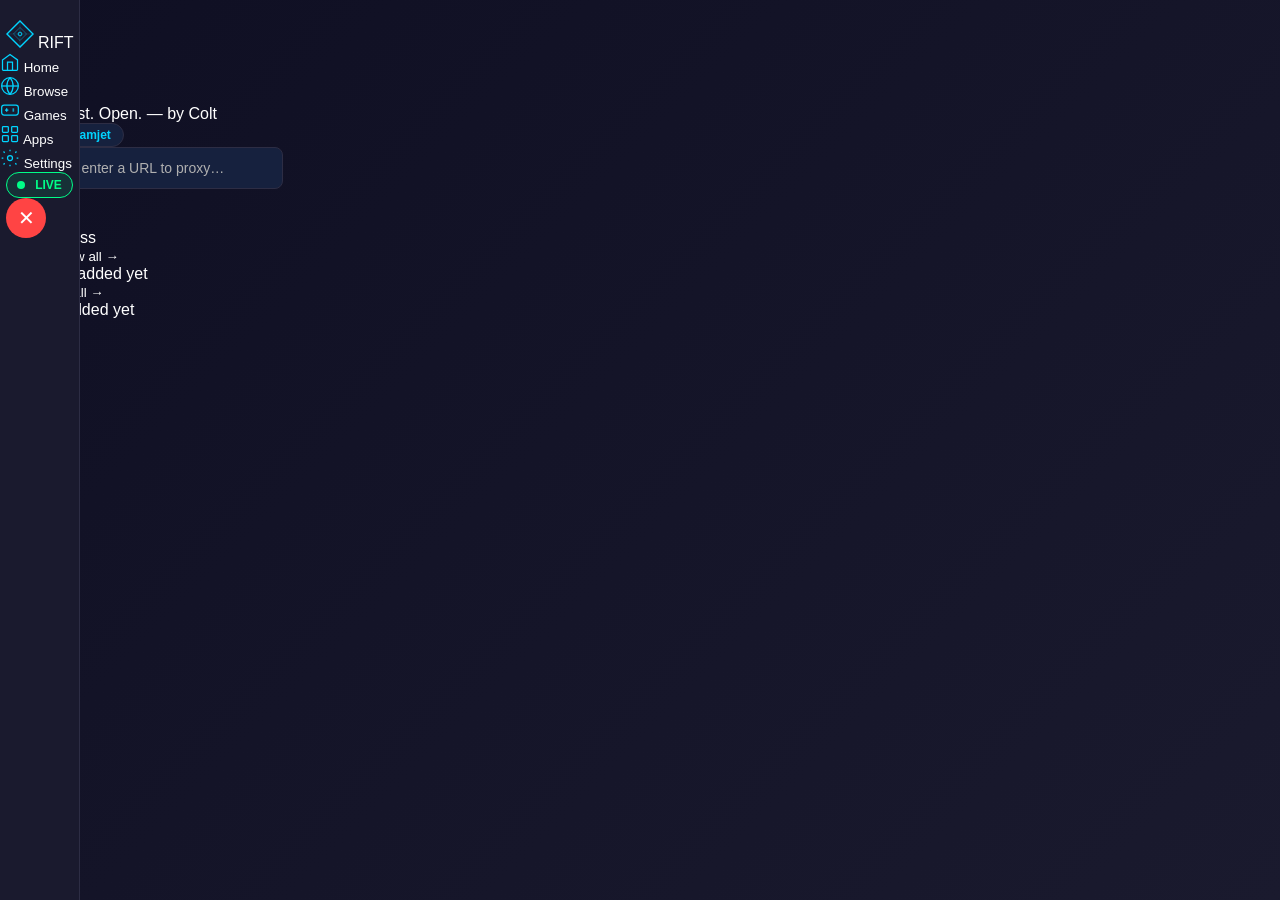
<file: static/rift-interface.html>
<!DOCTYPE html>
<html lang="en">
<head>
  <meta charset="UTF-8">
  <meta name="viewport" content="width=device-width, initial-scale=1.0, maximum-scale=1.0">
  <title>RIFT</title>
  <link rel="stylesheet" href="styles.css">
</head>
<body>

  <div id="rift-root">

    <!-- SIDEBAR -->
    <nav class="sidebar">
      <div class="sidebar-top">
        <div class="sidebar-logo" onclick="showHome()" title="RIFT Home">
          <svg width="28" height="28" viewBox="0 0 30 30" fill="none" xmlns="http://www.w3.org/2000/svg">
            <polygon points="15,1 29,15 15,29 1,15" stroke-width="1.5"/>
            <polygon points="15,8 22,15 15,22 8,15" opacity="0.4"/>
            <line x1="15" y1="1" x2="15" y2="29" stroke-width="0.5" opacity="0.3"/>
            <line x1="1" y1="15" x2="29" y2="15" stroke-width="0.5" opacity="0.3"/>
            <circle cx="15" cy="15" r="2"/>
          </svg>
          <span class="sidebar-wordmark">RIFT</span>
        </div>
      </div>

      <div class="sidebar-nav">
        <button class="nav-btn active" id="nav-home" onclick="showHome()" title="Home">
          <svg width="20" height="20" viewBox="0 0 24 24" fill="none" stroke="currentColor" stroke-width="1.5">
            <path d="M3 9.5L12 3l9 6.5V21a1 1 0 01-1 1H4a1 1 0 01-1-1V9.5z"/>
            <path d="M9 22V12h6v10"/>
          </svg>
          <span>Home</span>
        </button>

        <button class="nav-btn" id="nav-browse" onclick="showBrowse()" title="Browse">
          <svg width="20" height="20" viewBox="0 0 24 24" fill="none" stroke="currentColor" stroke-width="1.5">
            <circle cx="12" cy="12" r="10"/>
            <line x1="2" y1="12" x2="22" y2="12"/>
            <path d="M12 2a15.3 15.3 0 010 20M12 2a15.3 15.3 0 000 20"/>
          </svg>
          <span>Browse</span>
        </button>

        <button class="nav-btn" id="nav-games" onclick="showGames()" title="Games">
          <svg width="20" height="20" viewBox="0 0 24 24" fill="none" stroke="currentColor" stroke-width="1.5">
            <rect x="2" y="6" width="20" height="12" rx="3"/>
            <path d="M6 12h4M8 10v4M15 11h2M15 13h2"/>
          </svg>
          <span>Games</span>
        </button>

        <button class="nav-btn" id="nav-apps" onclick="showApps()" title="Apps">
          <svg width="20" height="20" viewBox="0 0 24 24" fill="none" stroke="currentColor" stroke-width="1.5">
            <rect x="3" y="3" width="7" height="7" rx="1"/>
            <rect x="14" y="3" width="7" height="7" rx="1"/>
            <rect x="3" y="14" width="7" height="7" rx="1"/>
            <rect x="14" y="14" width="7" height="7" rx="1"/>
          </svg>
          <span>Apps</span>
        </button>

        <button class="nav-btn" id="nav-settings" onclick="showSettings()" title="Settings">
          <svg width="20" height="20" viewBox="0 0 24 24" fill="none" stroke="currentColor" stroke-width="1.5">
            <circle cx="12" cy="12" r="3"/>
            <path d="M12 2v2M12 20v2M4.22 4.22l1.42 1.42M18.36 18.36l1.42 1.42M2 12h2M20 12h2M4.22 19.78l1.42-1.42M18.36 5.64l1.42-1.42"/>
          </svg>
          <span>Settings</span>
        </button>
      </div>

      <div class="sidebar-bottom">
        <div class="live-indicator" title="Proxy connected">
          <div class="live-dot"></div>
          <span>LIVE</span>
        </div>
        <button class="panic-btn" id="panic-btn" onclick="panicClose()" title="Panic — close tab">✕</button>
      </div>
    </nav>

    <!-- MAIN CONTENT -->
    <main class="main-content">

      <!-- HOME VIEW -->
      <div id="view-home" class="view rift-anim active">
        <div class="home-hero">
          <svg class="hero-logo" width="64" height="64" viewBox="0 0 30 30" fill="none" xmlns="http://www.w3.org/2000/svg">
            <polygon points="15,1 29,15 15,29 1,15" stroke-width="1.5"/>
            <polygon points="15,8 22,15 15,22 8,15" opacity="0.4"/>
            <line x1="15" y1="1" x2="15" y2="29" stroke-width="0.5" opacity="0.3"/>
            <line x1="1" y1="15" x2="29" y2="15" stroke-width="0.5" opacity="0.3"/>
            <circle cx="15" cy="15" r="2"/>
          </svg>
          <h1 class="hero-title">RIFT</h1>
          <p class="hero-sub">Private. Fast. Open. <span class="by-colt">— by Colt</span></p>

          <div class="search-box">
            <div class="search-tags">
              <span class="rift-tag">UV</span>
              <span class="rift-tag">Scramjet</span>
            </div>
            <div class="search-row">
              <input id="home-search" class="rift-input" placeholder="Search or enter a URL to proxy…" autocomplete="off">
              <button class="rift-btn-primary" onclick="proxySearch()">GO</button>
            </div>
          </div>
        </div>

        <div class="home-quick">
          <div class="section-header">
            <span class="section-title">Quick Access</span>
            <div class="section-line"></div>
          </div>
          <div class="quick-grid">
            <div class="quick-card" onclick="showGames()">
              <div class="quick-card-header">
                <span class="quick-card-title">Games</span>
                <button class="view-all-btn">View all →</button>
              </div>
              <div class="quick-card-empty">No games added yet</div>
            </div>
            <div class="quick-card" onclick="showApps()">
              <div class="quick-card-header">
                <span class="quick-card-title">Apps</span>
                <button class="view-all-btn">View all →</button>
              </div>
              <div class="quick-card-empty">No apps added yet</div>
            </div>
          </div>
        </div>

        <div class="recent-bar" id="recent-bar">
          <span class="recent-label">Recent:</span>
          <div class="recent-list" id="recent-list"></div>
        </div>
      </div>

      <!-- BROWSE VIEW -->
      <div id="view-browse" class="view rift-anim">
        <div class="top-bar">
          <span>BROWSE</span>
        </div>
        <div class="browse-search-row">
          <input id="browse-search" class="rift-input" placeholder="Enter URL or search…" autocomplete="off">
          <button class="rift-btn-primary" onclick="proxySearch()">GO</button>
        </div>
        <div class="browse-content" id="browse-content">
          <div class="browse-placeholder">
            <div class="status-dot idle"></div>
            <div class="status-label">No active session</div>
            <div class="status-sub">Enter a URL above to start browsing</div>
          </div>
        </div>
      </div>

      <!-- GAMES VIEW -->
      <div id="view-games" class="view rift-anim">
        <div class="top-bar">
          <span>GAMES</span>
          <input class="rift-input search-bar" id="games-search" placeholder="Search games…">
        </div>
        <div class="grid-area" id="games-grid">
          <div class="empty-state">
            <div class="empty-icon">◯</div>
            <div class="empty-label">No games yet</div>
            <div class="empty-sub">Games will appear here once added</div>
          </div>
        </div>
      </div>

      <!-- APPS VIEW -->
      <div id="view-apps" class="view rift-anim">
        <div class="top-bar">
          <span>APPS</span>
          <input class="rift-input search-bar" id="apps-search" placeholder="Search apps…">
        </div>
        <div class="grid-area" id="apps-grid">
          <div class="empty-state">
            <div class="empty-icon">◯</div>
            <div class="empty-label">No apps yet</div>
            <div class="empty-sub">Apps will appear here once added</div>
          </div>
        </div>
      </div>

      <!-- SETTINGS VIEW -->
      <div id="view-settings" class="view rift-anim">
        <div class="top-bar">
          <span>SETTINGS</span>
        </div>
        <div class="settings-body">

          <section class="rift-section">
            <div class="section-heading">Tab Cloaking</div>

            <div class="setting-row">
              <div class="setting-info">
                <label for="cloak-toggle">About:Blank Cloaking</label>
                <p>Opens proxy in an about:blank window to hide the URL</p>
              </div>
              <input id="cloak-toggle" type="checkbox" class="rift-toggle">
            </div>

            <div class="setting-row">
              <div class="setting-info">
                <label>Custom Tab Title</label>
                <p>Override the browser tab title to disguise the page</p>
              </div>
              <div class="setting-control">
                <input id="custom-title-input" class="rift-input" placeholder="e.g. Google Classroom">
                <button class="rift-btn-primary" onclick="applyCustomTitle()">APPLY</button>
              </div>
            </div>

            <div class="setting-row">
              <div class="setting-info">
                <label>Inspect Element</label>
                <p>Open DevTools in the proxied page</p>
              </div>
              <button class="rift-btn-secondary" onclick="openDevTools()">OPEN DEVTOOLS</button>
            </div>
          </section>

          <section class="rift-section">
            <div class="section-heading">Proxy Transport</div>
            <div class="setting-row">
              <div class="setting-info">
                <label>Transport Method</label>
                <p>Choose the proxy transport engine</p>
              </div>
              <select class="rift-select" id="transport-select">
                <option value="uv">Ultraviolet</option>
                <option value="scramjet">Scramjet</option>
                <option value="epoxy">Epoxy</option>
              </select>
            </div>
          </section>

          <section class="rift-section">
            <div class="section-heading">Panic Key</div>
            <div class="setting-row">
              <div class="setting-info">
                <label>Quick Escape Shortcut</label>
                <p>Press this key anywhere to instantly close RIFT</p>
              </div>
              <div class="setting-control">
                <input id="panic-key-input" class="rift-input small" placeholder="Key" readonly>
                <button class="rift-btn-secondary" onclick="capturePanicKey()">SET KEY</button>
                <button class="rift-btn-primary" onclick="savePanicKey()">SAVE</button>
              </div>
            </div>
            <div class="panic-note" id="panic-note">
              ⚠ Current panic key: <strong id="panic-key-display">Escape</strong> — hold for 0.5s or click ✕ in the sidebar to activate.
            </div>
          </section>

          <div class="settings-footer">
            RIFT v1.0 — Built by Colt — AGPL-3.0
          </div>
        </div>
      </div>

    </main>
  </div>

  <script src="rift.js"></script>
</body>
</html>
</file>
<file: static/styles.css>
/* RIFT - Web Proxy UI Styles */

* {
  margin: 0;
  padding: 0;
  box-sizing: border-box;
}

:root {
  --primary-color: #00d4ff;
  --secondary-color: #1a1a2e;
  --accent-color: #16213e;
  --text-primary: #ffffff;
  --text-secondary: #b0b0b0;
  --border-color: #2d2d44;
  --success-color: #00ff88;
  --danger-color: #ff4444;
  --transition-speed: 0.3s;
}

body {
  background: linear-gradient(135deg, #0f0f23 0%, #1a1a2e 100%);
  color: var(--text-primary);
  font-family: -apple-system, BlinkMacSystemFont, 'Segoe UI', Roboto, Oxygen, Ubuntu, Cantarell, sans-serif;
  overflow: hidden;
  height: 100vh;
}

/* LOGO & BRANDING */
svg {
  stroke: var(--primary-color);
  fill: none;
}

svg:hover {
  stroke: var(--text-primary);
  transition: stroke var(--transition-speed);
}

/* SIDEBAR */
.sidebar {
  position: fixed;
  left: 0;
  top: 0;
  width: 80px;
  height: 100vh;
  background: var(--secondary-color);
  border-right: 1px solid var(--border-color);
  display: flex;
  flex-direction: column;
  align-items: center;
  padding: 20px 0;
  z-index: 1000;
}

#rift-root {
  display: flex;
  height: 100vh;
}

/* MAIN CONTENT AREA */
#rift-root > div:last-child {
  flex: 1;
  margin-left: 80px;
  overflow-y: auto;
  display: flex;
  flex-direction: column;
}

/* NAVIGATION BUTTON */
.rift-nav-btn {
  background: none;
  border: none;
  cursor: pointer;
  color: var(--text-primary);
  font-size: 24px;
  padding: 10px;
  border-radius: 8px;
  transition: background var(--transition-speed), color var(--transition-speed);
}

.rift-nav-btn:hover {
  background: var(--accent-color);
  color: var(--primary-color);
}

/* INPUT FIELDS */
.rift-input {
  background: var(--accent-color);
  border: 1px solid var(--border-color);
  color: var(--text-primary);
  padding: 12px 16px;
  border-radius: 8px;
  font-size: 14px;
  width: 100%;
  transition: border-color var(--transition-speed), background var(--transition-speed);
}

.rift-input:focus {
  outline: none;
  border-color: var(--primary-color);
  background: rgba(0, 212, 255, 0.05);
}

.rift-input::placeholder {
  color: var(--text-secondary);
}

/* BUTTONS */
.rift-btn-primary {
  background: linear-gradient(135deg, var(--primary-color), #00a8cc);
  border: none;
  color: var(--secondary-color);
  padding: 12px 24px;
  border-radius: 8px;
  font-weight: bold;
  cursor: pointer;
  transition: transform var(--transition-speed), box-shadow var(--transition-speed);
  font-size: 14px;
}

.rift-btn-primary:hover {
  transform: translateY(-2px);
  box-shadow: 0 10px 20px rgba(0, 212, 255, 0.3);
}

.rift-btn-primary:active {
  transform: translateY(0);
  box-shadow: 0 5px 10px rgba(0, 212, 255, 0.2);
}

button {
  background: none;
  border: none;
  color: var(--text-primary);
  cursor: pointer;
  transition: color var(--transition-speed);
}

button:hover {
  color: var(--primary-color);
}

/* TAGS */
.rift-tag {
  display: inline-block;
  background: var(--accent-color);
  border: 1px solid var(--border-color);
  color: var(--primary-color);
  padding: 4px 12px;
  border-radius: 20px;
  font-size: 12px;
  font-weight: bold;
}

/* ANIMATIONS */
.rift-anim {
  animation: slideIn 0.5s ease-out;
}

@keyframes slideIn {
  from {
    opacity: 0;
    transform: translateY(20px);
  }
  to {
    opacity: 1;
    transform: translateY(0);
  }
}

@keyframes fadeIn {
  from { opacity: 0; }
  to { opacity: 1; }
}

/* TOP BAR */
.top-bar {
  background: var(--accent-color);
  border-bottom: 1px solid var(--border-color);
  padding: 20px;
  font-size: 18px;
  font-weight: bold;
  display: flex;
  justify-content: space-between;
  align-items: center;
}

.top-bar span {
  letter-spacing: 2px;
  color: var(--primary-color);
}

.search-bar {
  width: 300px;
}

/* SECTIONS */
.rift-section {
  border: 1px solid var(--border-color);
  border-radius: 8px;
  padding: 20px;
  margin: 15px;
  background: rgba(0, 212, 255, 0.02);
}

.setting-row {
  margin: 15px 0;
  padding: 10px 0;
  border-bottom: 1px solid var(--border-color);
}

.setting-row:last-child {
  border-bottom: none;
}

.setting-row label {
  display: block;
  font-weight: bold;
  margin-bottom: 5px;
  color: var(--primary-color);
}

.setting-row p {
  font-size: 12px;
  color: var(--text-secondary);
  margin-bottom: 10px;
}

.setting-row div {
  display: flex;
  gap: 10px;
}

.setting-row input[type="checkbox"] {
  width: 20px;
  height: 20px;
  cursor: pointer;
  accent-color: var(--primary-color);
}

/* GRID CARDS */
.grid-card {
  background: var(--accent-color);
  border: 1px solid var(--border-color);
  border-radius: 8px;
  padding: 20px;
  margin: 15px;
  min-height: 150px;
  transition: transform var(--transition-speed), box-shadow var(--transition-speed);
  cursor: pointer;
}

.grid-card:hover {
  transform: translateY(-5px);
  box-shadow: 0 10px 30px rgba(0, 212, 255, 0.2);
  border-color: var(--primary-color);
}

.grid-card.wide {
  min-height: 200px;
}

/* STATUS INDICATOR */
div[title="Proxy connected"] {
  display: flex;
  align-items: center;
  gap: 10px;
  padding: 5px 10px;
  border-radius: 20px;
  background: rgba(0, 255, 136, 0.1);
  border: 1px solid var(--success-color);
}

div[title="Proxy connected"] div {
  width: 8px;
  height: 8px;
  background: var(--success-color);
  border-radius: 50%;
  animation: pulse 2s infinite;
}

div[title="Proxy connected"] span {
  color: var(--success-color);
  font-size: 12px;
  font-weight: bold;
}

@keyframes pulse {
  0%, 100% { opacity: 1; }
  50% { opacity: 0.5; }
}

/* PANIC BUTTON */
button[title="Panic — close tab"] {
  width: 40px;
  height: 40px;
  display: flex;
  align-items: center;
  justify-content: center;
  background: var(--danger-color);
  color: white;
  border-radius: 50%;
  font-size: 20px;
  transition: background var(--transition-speed), transform var(--transition-speed);
}

button[title="Panic — close tab"]:hover {
  background: #ff2222;
  transform: scale(1.1);
}

/* SEARCH GLOW */
.rift-search-glow {
  background: linear-gradient(135deg, rgba(0, 212, 255, 0.1), rgba(0, 212, 255, 0.05));
  border: 2px solid var(--primary-color);
  border-radius: 12px;
  padding: 20px;
  margin-top: 20px;
}

.rift-search-glow div {
  display: flex;
  gap: 10px;
  margin-bottom: 10px;
  align-items: center;
}

.rift-search-glow input {
  width: 100%;
}

.rift-search-glow button {
  margin-top: 10px;
}

/* QUICK ACCESS */
div > div > span:has-text("Quick Access") {
  font-size: 16px;
  font-weight: bold;
  color: var(--primary-color);
  margin-bottom: 20px;
}

/* CONTENT SECTIONS */
div.rift-anim {
  display: none;
  animation: fadeIn var(--transition-speed);
}

div.rift-anim.active {
  display: block;
  animation: slideIn var(--transition-speed);
}

/* NO RESULTS */
div > div:has-text("No results"),
div > div:has-text("No active session") {
  text-align: center;
  padding: 40px 20px;
  color: var(--text-secondary);
}

/* RESPONSIVE */
@media (max-width: 768px) {
  .sidebar {
    width: 60px;
    padding: 10px 0;
  }

  #rift-root > div:last-child {
    margin-left: 60px;
  }

  .search-bar {
    width: 100%;
  }

  .rift-section {
    margin: 10px;
    padding: 15px;
  }

  .grid-card {
    margin: 10px;
  }
}
</file>
